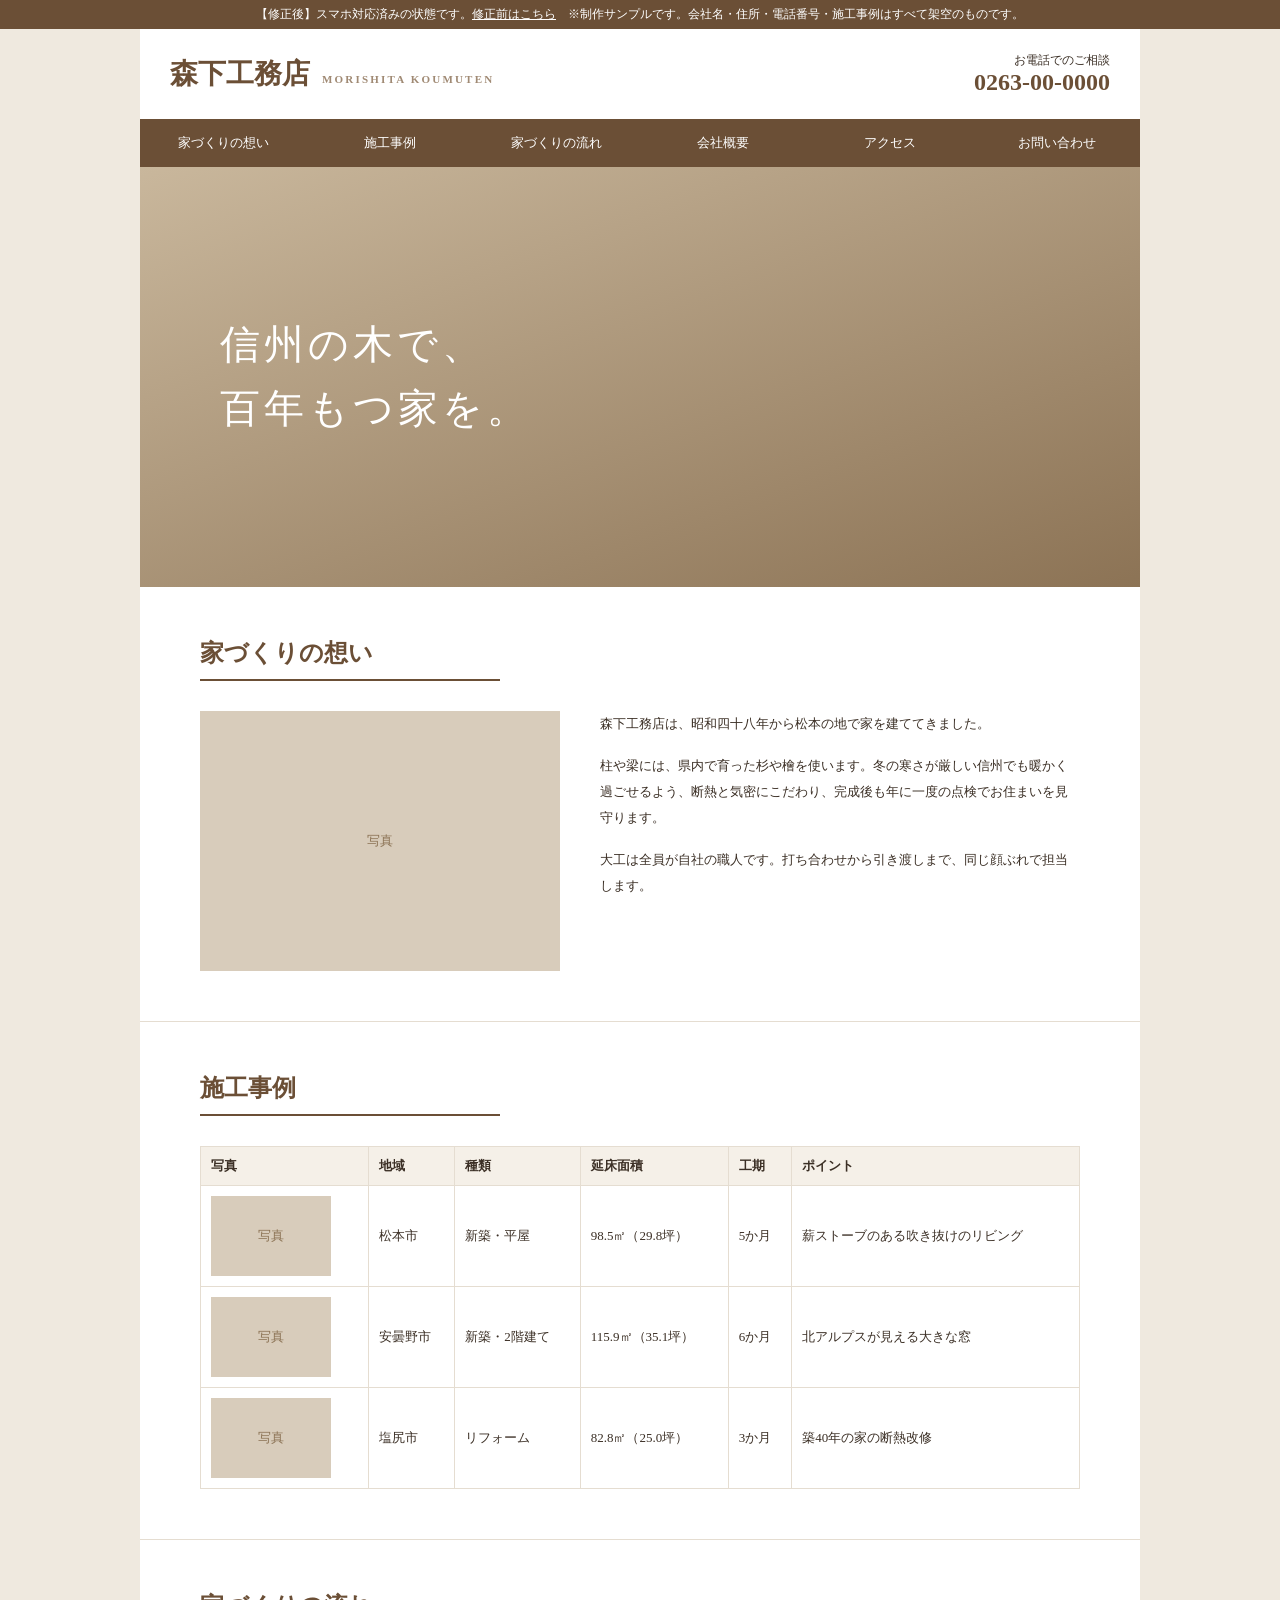
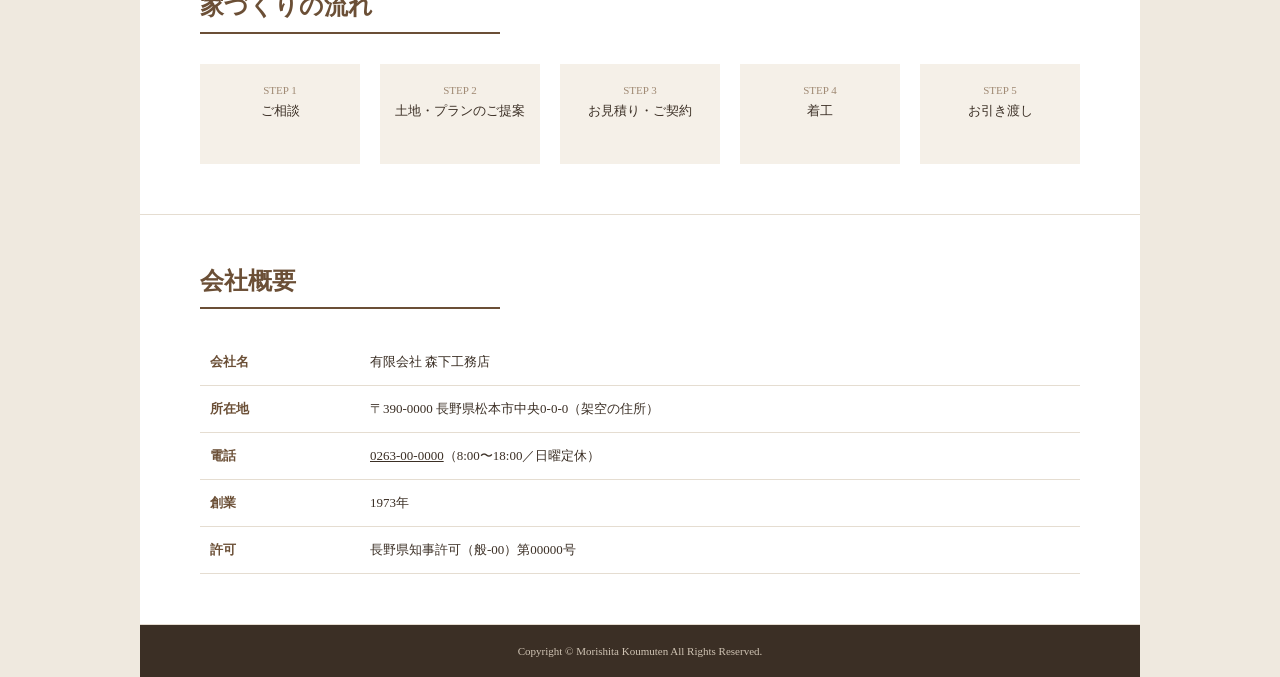
<file: index.html>
<!DOCTYPE html>
<html lang="ja">
<head>
<meta charset="UTF-8">
<meta name="viewport" content="width=device-width, initial-scale=1">
<title>森下工務店｜松本市の木の家・注文住宅</title>
<link rel="stylesheet" href="style.css">
</head>
<body>

<div class="sample-bar">【修正後】スマホ対応済みの状態です。<a href="before/">修正前はこちら</a>　※制作サンプルです。会社名・住所・電話番号・施工事例はすべて架空のものです。</div>

<div id="wrapper">

  <div id="header">
    <div class="logo">森下工務店<span>MORISHITA KOUMUTEN</span></div>
    <div class="header-tel">お電話でのご相談<br><a href="tel:0263000000"><strong>0263-00-0000</strong></a></div>
  </div>

  <ul id="nav">
    <li><a href="#concept">家づくりの想い</a></li>
    <li><a href="#works">施工事例</a></li>
    <li><a href="#flow">家づくりの流れ</a></li>
    <li><a href="#company">会社概要</a></li>
    <li><a href="#company">アクセス</a></li>
    <li><a href="#company">お問い合わせ</a></li>
  </ul>

  <div id="main-visual">
    <p>信州の木で、<br>百年もつ家を。</p>
  </div>

  <div class="section" id="concept">
    <h2>家づくりの想い</h2>
    <div class="col-left">
      <div class="concept-photo">写真</div>
    </div>
    <div class="col-right">
      <p>森下工務店は、昭和四十八年から松本の地で家を建ててきました。</p>
      <p>柱や梁には、県内で育った杉や檜を使います。冬の寒さが厳しい信州でも暖かく過ごせるよう、断熱と気密にこだわり、完成後も年に一度の点検でお住まいを見守ります。</p>
      <p>大工は全員が自社の職人です。打ち合わせから引き渡しまで、同じ顔ぶれで担当します。</p>
    </div>
    <div class="clear"></div>
  </div>

  <div class="section" id="works">
    <h2>施工事例</h2>
    <table class="works-table">
      <tr>
        <th>写真</th><th>地域</th><th>種類</th><th>延床面積</th><th>工期</th><th>ポイント</th>
      </tr>
      <tr>
        <td><div class="thumb">写真</div></td><td data-label="地域">松本市</td><td data-label="種類">新築・平屋</td><td data-label="延床面積">98.5㎡（29.8坪）</td><td data-label="工期">5か月</td><td data-label="ポイント">薪ストーブのある吹き抜けのリビング</td>
      </tr>
      <tr>
        <td><div class="thumb">写真</div></td><td data-label="地域">安曇野市</td><td data-label="種類">新築・2階建て</td><td data-label="延床面積">115.9㎡（35.1坪）</td><td data-label="工期">6か月</td><td data-label="ポイント">北アルプスが見える大きな窓</td>
      </tr>
      <tr>
        <td><div class="thumb">写真</div></td><td data-label="地域">塩尻市</td><td data-label="種類">リフォーム</td><td data-label="延床面積">82.8㎡（25.0坪）</td><td data-label="工期">3か月</td><td data-label="ポイント">築40年の家の断熱改修</td>
      </tr>
    </table>
  </div>

  <div class="section" id="flow">
    <h2>家づくりの流れ</h2>
    <ul class="flow-list">
      <li><span>STEP 1</span>ご相談</li>
      <li><span>STEP 2</span>土地・プランのご提案</li>
      <li><span>STEP 3</span>お見積り・ご契約</li>
      <li><span>STEP 4</span>着工</li>
      <li><span>STEP 5</span>お引き渡し</li>
    </ul>
  </div>

  <div class="section" id="company">
    <h2>会社概要</h2>
    <table class="company-table">
      <tr><th>会社名</th><td>有限会社 森下工務店</td></tr>
      <tr><th>所在地</th><td>〒390-0000 長野県松本市中央0-0-0（架空の住所）</td></tr>
      <tr><th>電話</th><td><a href="tel:0263000000">0263-00-0000</a>（8:00〜18:00／日曜定休）</td></tr>
      <tr><th>創業</th><td>1973年</td></tr>
      <tr><th>許可</th><td>長野県知事許可（般-00）第00000号</td></tr>
    </table>
  </div>

  <div id="footer">
    Copyright &copy; Morishita Koumuten All Rights Reserved.
  </div>

</div>

<a class="sp-call" href="tel:0263000000">電話で相談する　0263-00-0000</a>

</body>
</html>
</file>
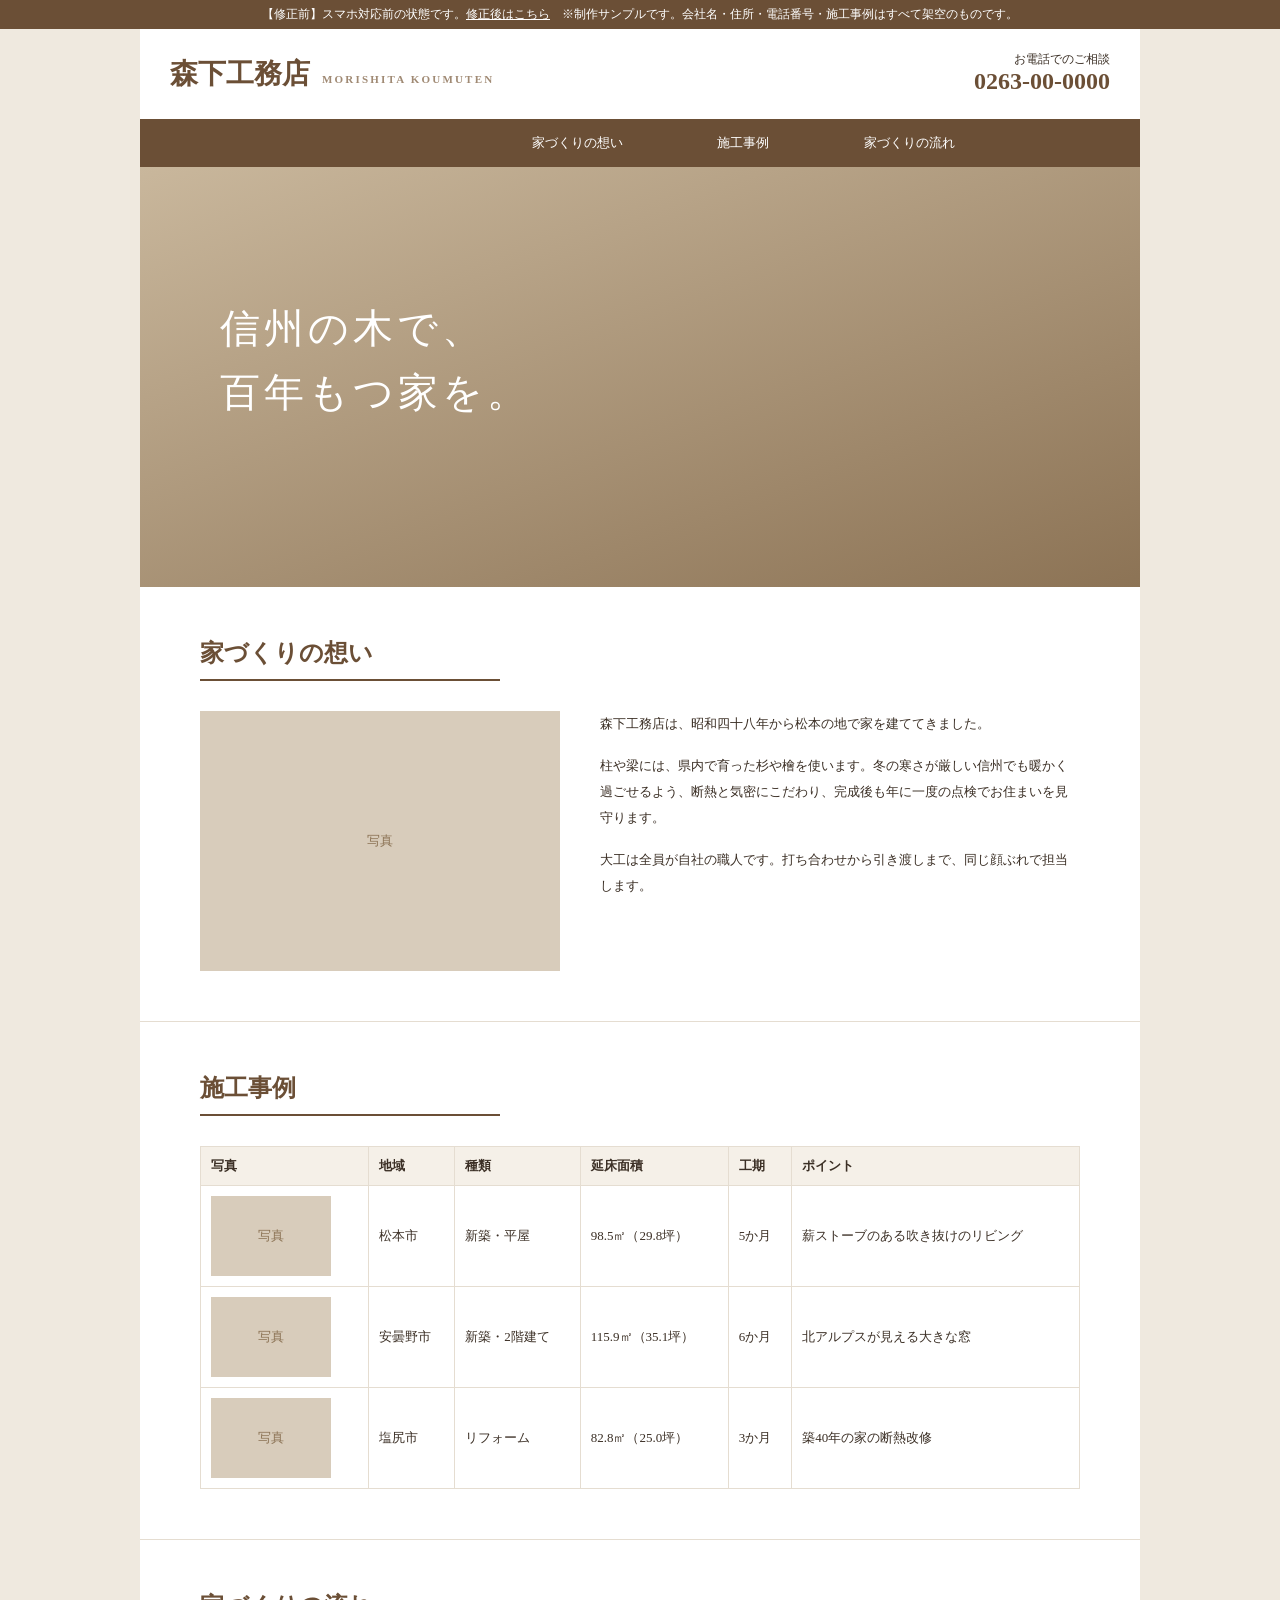
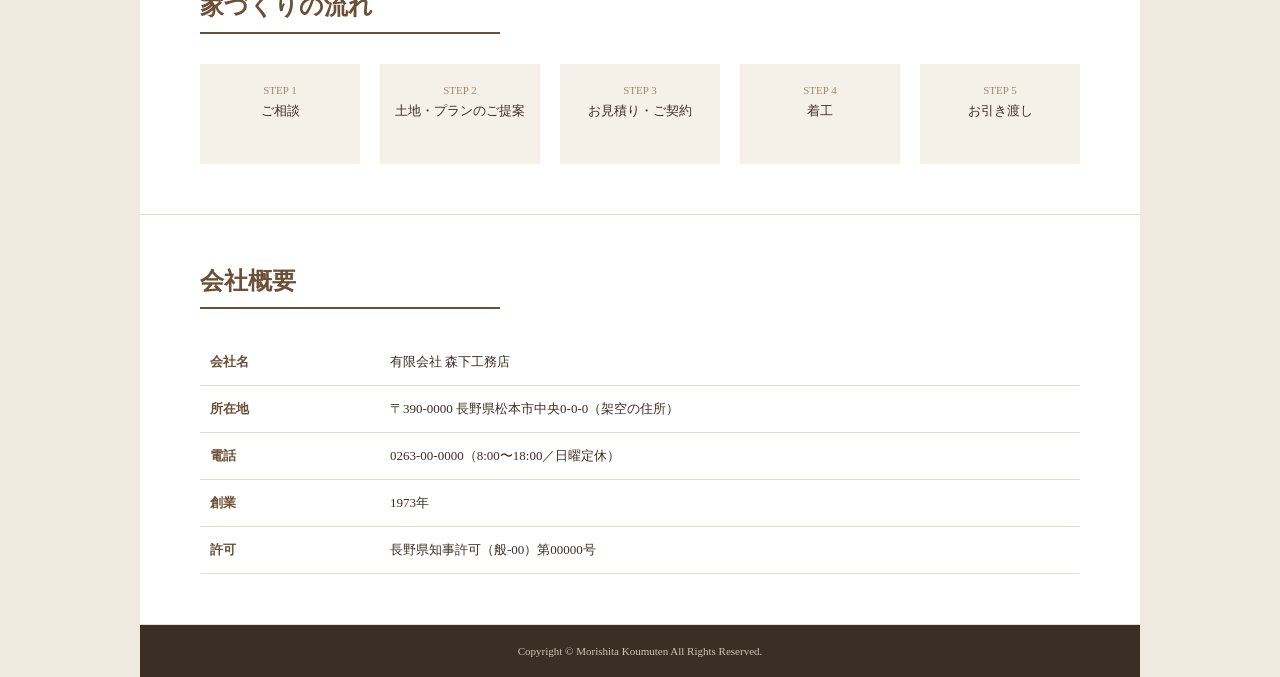
<file: before/index.html>
<!DOCTYPE html>
<html lang="ja">
<head>
<meta charset="UTF-8">
<title>森下工務店｜松本市の木の家・注文住宅</title>
<link rel="stylesheet" href="style.css">
</head>
<body>

<div class="sample-bar">【修正前】スマホ対応前の状態です。<a href="../" style="color:#fff">修正後はこちら</a>　※制作サンプルです。会社名・住所・電話番号・施工事例はすべて架空のものです。</div>

<div id="wrapper">

  <div id="header">
    <div class="logo">森下工務店<span>MORISHITA KOUMUTEN</span></div>
    <div class="header-tel">お電話でのご相談<br><strong>0263-00-0000</strong></div>
  </div>

  <ul id="nav">
    <li><a href="#concept">家づくりの想い</a></li>
    <li><a href="#works">施工事例</a></li>
    <li><a href="#flow">家づくりの流れ</a></li>
    <li><a href="#company">会社概要</a></li>
    <li><a href="#company">アクセス</a></li>
    <li><a href="#company">お問い合わせ</a></li>
  </ul>

  <div id="main-visual">
    <p>信州の木で、<br>百年もつ家を。</p>
  </div>

  <div class="section" id="concept">
    <h2>家づくりの想い</h2>
    <div class="col-left">
      <div class="concept-photo">写真</div>
    </div>
    <div class="col-right">
      <p>森下工務店は、昭和四十八年から松本の地で家を建ててきました。</p>
      <p>柱や梁には、県内で育った杉や檜を使います。冬の寒さが厳しい信州でも暖かく過ごせるよう、断熱と気密にこだわり、完成後も年に一度の点検でお住まいを見守ります。</p>
      <p>大工は全員が自社の職人です。打ち合わせから引き渡しまで、同じ顔ぶれで担当します。</p>
    </div>
    <div class="clear"></div>
  </div>

  <div class="section" id="works">
    <h2>施工事例</h2>
    <table class="works-table">
      <tr>
        <th>写真</th><th>地域</th><th>種類</th><th>延床面積</th><th>工期</th><th>ポイント</th>
      </tr>
      <tr>
        <td><div class="thumb">写真</div></td><td>松本市</td><td>新築・平屋</td><td>98.5㎡（29.8坪）</td><td>5か月</td><td>薪ストーブのある吹き抜けのリビング</td>
      </tr>
      <tr>
        <td><div class="thumb">写真</div></td><td>安曇野市</td><td>新築・2階建て</td><td>115.9㎡（35.1坪）</td><td>6か月</td><td>北アルプスが見える大きな窓</td>
      </tr>
      <tr>
        <td><div class="thumb">写真</div></td><td>塩尻市</td><td>リフォーム</td><td>82.8㎡（25.0坪）</td><td>3か月</td><td>築40年の家の断熱改修</td>
      </tr>
    </table>
  </div>

  <div class="section" id="flow">
    <h2>家づくりの流れ</h2>
    <ul class="flow-list">
      <li><span>STEP 1</span>ご相談</li>
      <li><span>STEP 2</span>土地・プランのご提案</li>
      <li><span>STEP 3</span>お見積り・ご契約</li>
      <li><span>STEP 4</span>着工</li>
      <li><span>STEP 5</span>お引き渡し</li>
    </ul>
  </div>

  <div class="section" id="company">
    <h2>会社概要</h2>
    <table class="company-table">
      <tr><th>会社名</th><td>有限会社 森下工務店</td></tr>
      <tr><th>所在地</th><td>〒390-0000 長野県松本市中央0-0-0（架空の住所）</td></tr>
      <tr><th>電話</th><td>0263-00-0000（8:00〜18:00／日曜定休）</td></tr>
      <tr><th>創業</th><td>1973年</td></tr>
      <tr><th>許可</th><td>長野県知事許可（般-00）第00000号</td></tr>
    </table>
  </div>

  <div id="footer">
    Copyright &copy; Morishita Koumuten All Rights Reserved.
  </div>

</div>

</body>
</html>
</file>
<file: style.css>
@charset "UTF-8";

/*
  スマホ対応の修正方針
  - 固定幅(1000px / 880px など)を最大幅(max-width)に変え、画面に合わせて縮むようにした
  - float による横並びを flex / grid に置き換え、スマホでは縦に並べる
  - パソコンでの見た目は修正前と同じになるよう、数値は元の値を使っている
*/

*, *::before, *::after { box-sizing: border-box; }

body {
  margin: 0;
  font-family: "Hiragino Mincho ProN", "Yu Mincho", serif;
  font-size: 13px;
  color: #3b2f25;
  background: #efe9df;
}

.sample-bar {
  background: #6b4f36;
  color: #fff;
  font-size: 12px;
  text-align: center;
  padding: 6px 16px;
  font-family: sans-serif;
}
.sample-bar a { color: #fff; }

#wrapper {
  max-width: 1000px;
  margin: 0 auto;
  background: #fff;
}

#header {
  min-height: 90px;
  padding: 0 30px;
  display: flex;
  justify-content: space-between;
  align-items: center;
  flex-wrap: wrap;
  gap: 8px 24px;
}
.logo {
  font-size: 28px;
  font-weight: bold;
  color: #6b4f36;
  padding: 18px 0;
}
.logo span {
  font-size: 11px;
  letter-spacing: 0.2em;
  margin-left: 12px;
  color: #a08a74;
}
.header-tel {
  text-align: right;
  font-size: 12px;
  padding: 12px 0;
}
.header-tel a { color: inherit; text-decoration: none; }
.header-tel strong {
  font-size: 24px;
  color: #6b4f36;
}

#nav {
  margin: 0;
  padding: 0;
  list-style: none;
  background: #6b4f36;
  display: grid;
  grid-template-columns: repeat(6, 1fr);
}
#nav li { text-align: center; }
#nav a {
  display: block;
  line-height: 48px;
  color: #fff;
  text-decoration: none;
}
#nav a:hover { background: #57402b; }

#main-visual {
  height: 420px;
  background: linear-gradient(160deg, #c9b79c, #8c7355);
  display: flex;
  align-items: center;
  padding-left: 80px;
}
#main-visual p {
  margin: 0;
  font-size: 40px;
  line-height: 1.6;
  color: #fff;
  letter-spacing: 0.1em;
}

.section {
  padding: 50px 60px;
  border-bottom: 1px solid #e5ddd1;
}
.section h2 {
  font-size: 24px;
  color: #6b4f36;
  margin: 0 0 30px;
  padding-bottom: 10px;
  border-bottom: 2px solid #6b4f36;
  max-width: 300px;
}

#concept {
  display: grid;
  grid-template-columns: 360px 1fr;
  column-gap: 40px;
}
#concept h2 { grid-column: 1 / -1; }
.col-right { line-height: 2; min-width: 0; }
.col-right p { margin: 0 0 16px; }
.clear { display: none; }
.concept-photo {
  max-width: 100%;
  aspect-ratio: 360 / 260;
  background: #d8ccbb;
  display: flex;
  align-items: center;
  justify-content: center;
  color: #8c7355;
}

.works-table {
  width: 100%;
  border-collapse: collapse;
}
.works-table th, .works-table td {
  border: 1px solid #e5ddd1;
  padding: 10px;
  text-align: left;
}
.works-table th { background: #f5f0e8; white-space: nowrap; }
.thumb {
  width: 120px;
  height: 80px;
  background: #d8ccbb;
  display: flex;
  align-items: center;
  justify-content: center;
  color: #8c7355;
}

.flow-list {
  margin: 0;
  padding: 0;
  list-style: none;
  display: grid;
  grid-template-columns: repeat(5, 1fr);
  gap: 20px;
}
.flow-list li {
  min-height: 100px;
  background: #f5f0e8;
  text-align: center;
  padding: 20px 8px;
}
.flow-list span {
  display: block;
  font-size: 11px;
  color: #a08a74;
  margin-bottom: 6px;
}

.company-table {
  width: 100%;
  border-collapse: collapse;
}
.company-table th, .company-table td {
  border-bottom: 1px solid #e5ddd1;
  padding: 14px 10px;
  text-align: left;
}
.company-table th { width: 160px; color: #6b4f36; }
.company-table a { color: inherit; }

#footer {
  background: #3b2f25;
  color: #cfc3b3;
  text-align: center;
  font-size: 11px;
  padding: 20px 0;
}

/* スマホで画面下に固定する電話ボタン（パソコンでは表示しない） */
.sp-call { display: none; }

/* ===== タブレット・スマホ ===== */
@media (max-width: 768px) {
  body { font-size: 15px; }

  #header { padding: 0 16px; }
  .logo { font-size: 22px; padding: 14px 0 0; }
  .logo span { display: block; margin-left: 0; }
  .header-tel { display: none; } /* 画面下の電話ボタンに置き換える */

  #nav { grid-template-columns: repeat(3, 1fr); }
  #nav a { line-height: 1.4; padding: 12px 4px; font-size: 13px; border: 1px solid #7d6147; }

  #main-visual { height: 240px; padding-left: 24px; }
  #main-visual p { font-size: 26px; }

  .section { padding: 36px 16px; }
  .section h2 { font-size: 20px; }

  #concept { grid-template-columns: 1fr; row-gap: 20px; }

  /* 施工事例：表を1件ずつのカードに組み替える */
  .works-table, .works-table tbody, .works-table tr, .works-table td { display: block; }
  .works-table tr:first-child { display: none; }
  .works-table tr {
    border: 1px solid #e5ddd1;
    margin-bottom: 16px;
  }
  .works-table td {
    border: none;
    border-bottom: 1px solid #f0ebe3;
    display: grid;
    grid-template-columns: 6em 1fr;
    gap: 8px;
  }
  .works-table td:last-child { border-bottom: none; }
  .works-table td::before {
    content: attr(data-label);
    color: #a08a74;
    font-size: 13px;
  }
  .works-table td:first-child { display: block; padding: 0; }
  .thumb { width: 100%; height: 160px; }

  .flow-list { grid-template-columns: 1fr; gap: 8px; }
  .flow-list li {
    min-height: 0;
    display: flex;
    align-items: center;
    gap: 16px;
    text-align: left;
    padding: 14px 16px;
  }
  .flow-list span { margin-bottom: 0; }

  .company-table th { width: 6em; vertical-align: top; }

  #footer { padding-bottom: 84px; } /* 固定の電話ボタンに隠れないよう余白を追加 */

  .sp-call {
    display: block;
    position: fixed;
    left: 0;
    right: 0;
    bottom: 0;
    background: #b5572f;
    color: #fff;
    text-align: center;
    font-weight: bold;
    font-size: 16px;
    text-decoration: none;
    padding: 16px 16px calc(16px + env(safe-area-inset-bottom, 0px));
    font-family: sans-serif;
    z-index: 10;
  }
}
</file>
<file: before/style.css>
@charset "UTF-8";

body {
  margin: 0;
  font-family: "Hiragino Mincho ProN", "Yu Mincho", serif;
  font-size: 13px;
  color: #3b2f25;
  background: #efe9df;
}

.sample-bar {
  background: #6b4f36;
  color: #fff;
  font-size: 12px;
  text-align: center;
  padding: 6px 16px;
  font-family: sans-serif;
}

#wrapper {
  width: 1000px;
  margin: 0 auto;
  background: #fff;
}

#header {
  height: 90px;
  padding: 0 30px;
}
.logo {
  float: left;
  font-size: 28px;
  font-weight: bold;
  line-height: 90px;
  color: #6b4f36;
}
.logo span {
  font-size: 11px;
  letter-spacing: 0.2em;
  margin-left: 12px;
  color: #a08a74;
}
.header-tel {
  float: right;
  text-align: right;
  padding-top: 22px;
  font-size: 12px;
}
.header-tel strong {
  font-size: 24px;
  color: #6b4f36;
}

#nav {
  margin: 0;
  padding: 0;
  list-style: none;
  background: #6b4f36;
  height: 48px;
  white-space: nowrap;
}
#nav li {
  float: left;
  width: 166px;
  text-align: center;
}
#nav a {
  display: block;
  line-height: 48px;
  color: #fff;
  text-decoration: none;
}
#nav a:hover { background: #57402b; }

#main-visual {
  width: 1000px;
  height: 420px;
  background: linear-gradient(160deg, #c9b79c, #8c7355);
  position: relative;
}
#main-visual p {
  position: absolute;
  top: 130px;
  left: 80px;
  margin: 0;
  font-size: 40px;
  line-height: 1.6;
  color: #fff;
  letter-spacing: 0.1em;
}

.section {
  padding: 50px 60px;
  border-bottom: 1px solid #e5ddd1;
}
.section h2 {
  font-size: 24px;
  color: #6b4f36;
  margin: 0 0 30px;
  padding-bottom: 10px;
  border-bottom: 2px solid #6b4f36;
  width: 300px;
}

.col-left { float: left; width: 360px; }
.col-right { float: right; width: 480px; line-height: 2; }
.col-right p { margin: 0 0 16px; }
.clear { clear: both; }
.concept-photo {
  width: 360px;
  height: 260px;
  background: #d8ccbb;
  line-height: 260px;
  text-align: center;
  color: #8c7355;
}

.works-table {
  width: 880px;
  border-collapse: collapse;
}
.works-table th, .works-table td {
  border: 1px solid #e5ddd1;
  padding: 10px;
  text-align: left;
  white-space: nowrap;
}
.works-table th { background: #f5f0e8; }
.thumb {
  width: 120px;
  height: 80px;
  background: #d8ccbb;
  line-height: 80px;
  text-align: center;
  color: #8c7355;
}

.flow-list {
  margin: 0;
  padding: 0;
  list-style: none;
  width: 880px;
}
.flow-list li {
  float: left;
  width: 160px;
  height: 100px;
  margin-right: 20px;
  background: #f5f0e8;
  text-align: center;
  padding-top: 20px;
  box-sizing: border-box;
}
.flow-list li:last-child { margin-right: 0; }
.flow-list span {
  display: block;
  font-size: 11px;
  color: #a08a74;
  margin-bottom: 6px;
}
#flow::after { content: ""; display: block; clear: both; }

.company-table {
  width: 880px;
  border-collapse: collapse;
}
.company-table th, .company-table td {
  border-bottom: 1px solid #e5ddd1;
  padding: 14px 10px;
  text-align: left;
}
.company-table th { width: 160px; color: #6b4f36; }

#footer {
  background: #3b2f25;
  color: #cfc3b3;
  text-align: center;
  font-size: 11px;
  padding: 20px 0;
}
</file>
